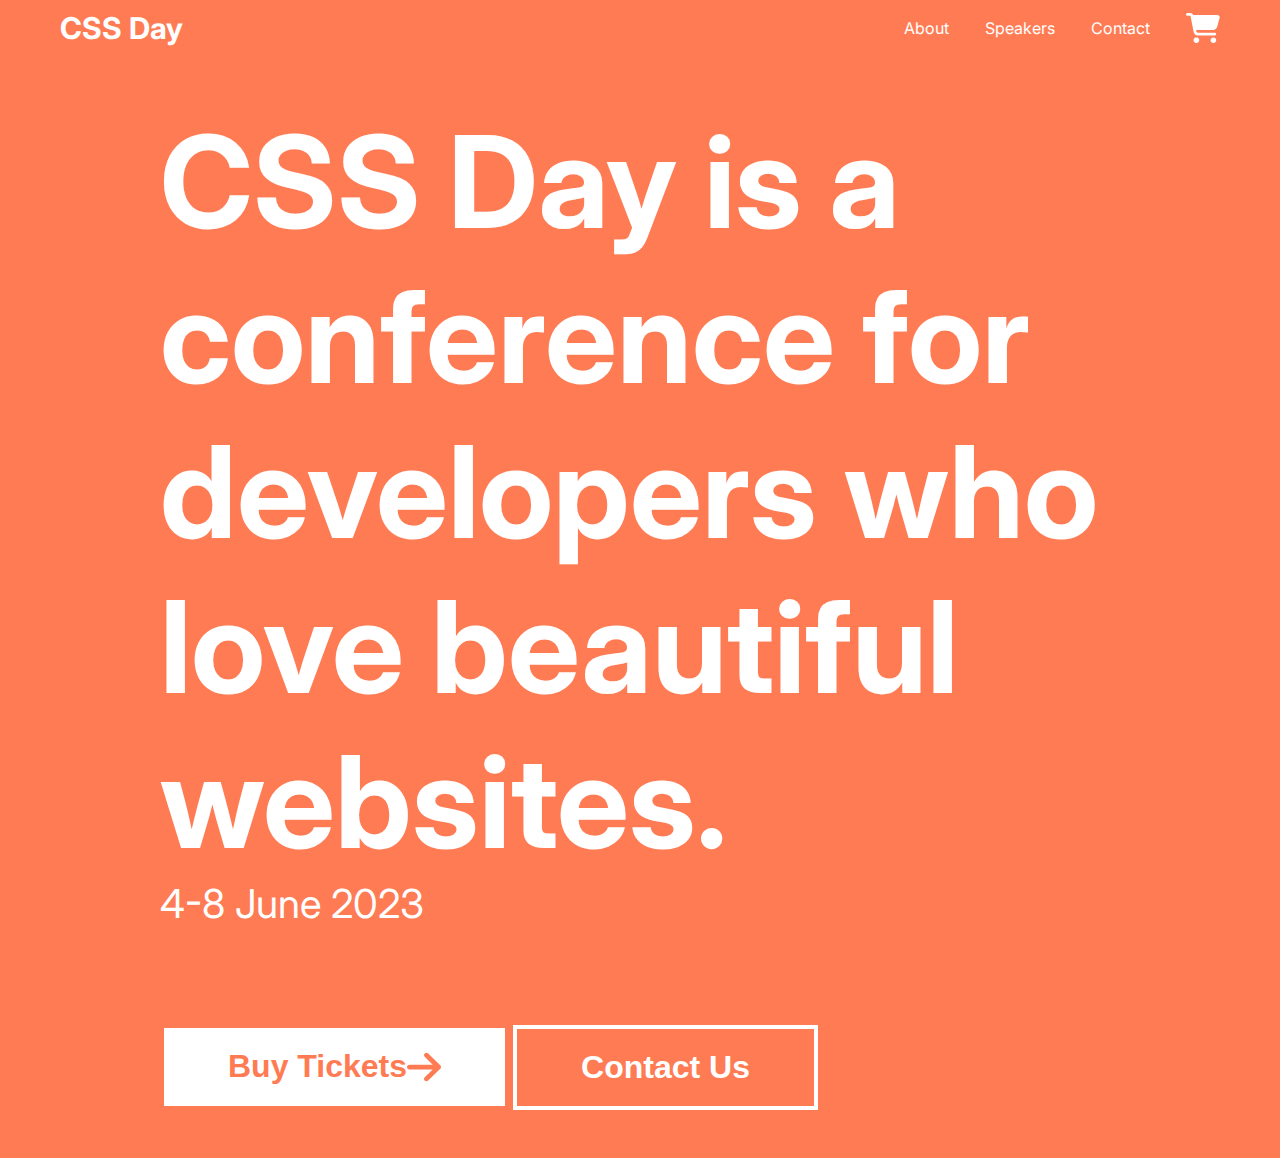
<file: index.html>
<!DOCTYPE html>
<html lang="en">

<head>
    <meta charset="UTF-8">
    <meta http-equiv="X-UA-Compatible" content="IE=edge">
    <meta name="viewport" content="width=device-width, initial-scale=1.0">
    <title>CSS Day</title>
    <link rel="stylesheet" href="style.css">
    <link rel="preconnect" href="https://fonts.googleapis.com">
    <link rel="preconnect" href="https://fonts.gstatic.com" crossorigin>
    <link href="https://fonts.googleapis.com/css2?family=Inter:wght@100..900&display=swap" rel="stylesheet">
</head>

<body>
    <header>
        <a href="index.html" class="First">CSS Day</a>
        <div>
            <nav>
                <ul>
                    <li><a href="about.html">About</a></li>
                    <li><a href="speakers.html">Speakers</a></li>
                    <li><a href="contact.html">Contact</a></li>
                </ul>
            </nav>
            <img src="./icons/shopping-cart.svg" alt="Shopping cart">
        </div>
    </header>
    <main>
        <p class="animate-title">CSS Day is a conference for developers who love beautiful websites.</p>
        <p class="animate-subtitle">4-8 June 2023</p>
        <div class="box animate-buttons">
        <button class="Buy">Buy Tickets    <img src="./icons/arrow-right.svg" alt="Right arrow"></button>
        <button class="Contact">Contact Us</button>
        </div>
    </main>
    <script src="popup.js"></script>
</body>

</html>
</file>
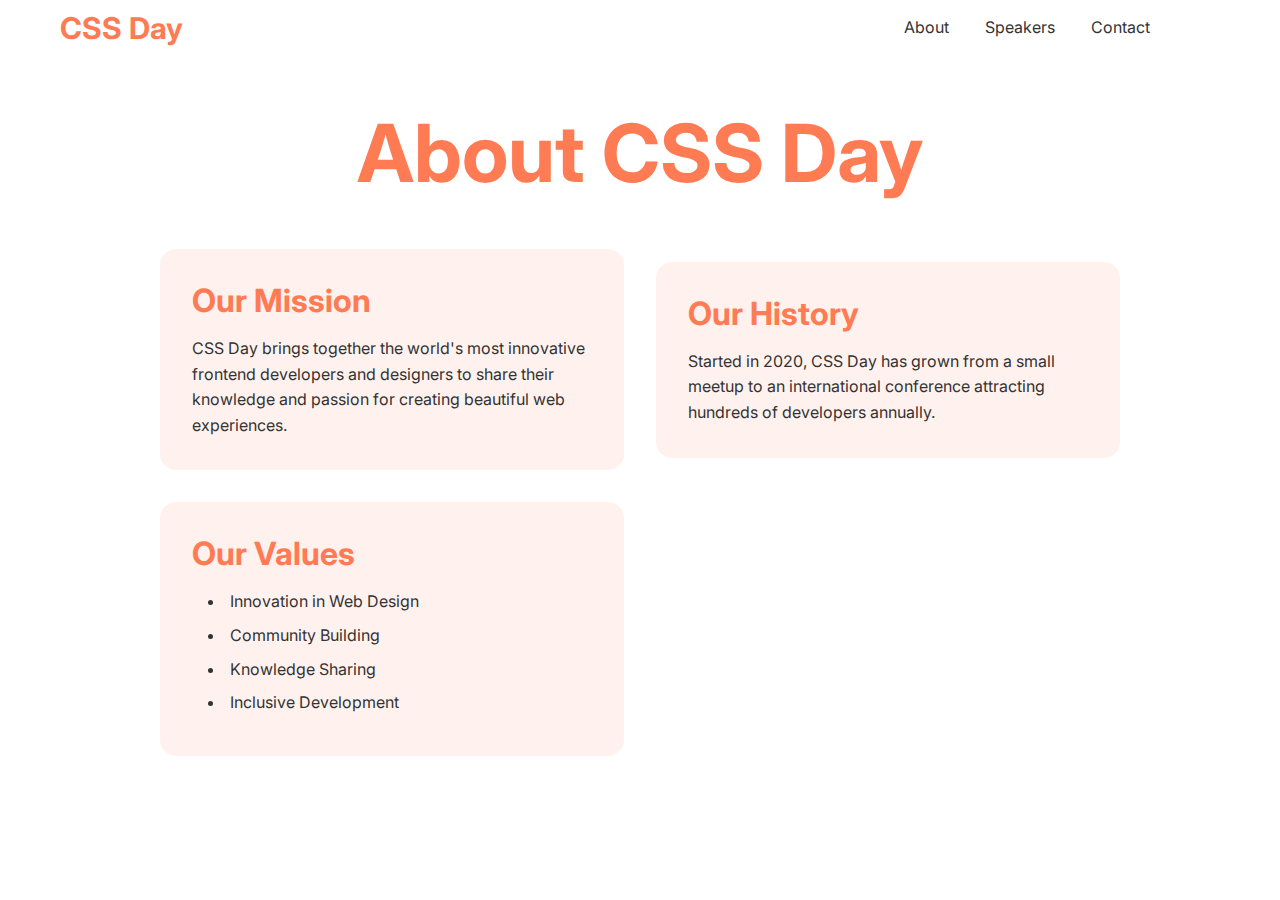
<file: about.html>
<!DOCTYPE html>
<html lang="en">
<head>
    <meta charset="UTF-8">
    <meta http-equiv="X-UA-Compatible" content="IE=edge">
    <meta name="viewport" content="width=device-width, initial-scale=1.0">
    <title>About CSS Day</title>
    <link rel="stylesheet" href="about.css">
    <link rel="preconnect" href="https://fonts.googleapis.com">
    <link rel="preconnect" href="https://fonts.gstatic.com" crossorigin>
    <link href="https://fonts.googleapis.com/css2?family=Inter:wght@100..900&display=swap" rel="stylesheet">
</head>
<body>
    <header>
        <a href="index.html" class="First">CSS Day</a>
        <div>
            <nav>
                <ul>
                    <li><a href="about.html">About</a></li>
                    <li><a href="speakers.html">Speakers</a></li>
                    <li><a href="contact.html">Contact</a></li>
                </ul>
            </nav>
            <img src="./icons/shopping-cart.svg" alt="Shopping cart">
        </div>
    </header>
    <main>
        <h1 class="animate-fade-in">About CSS Day</h1>
        <div class="about-content animate-slide-up">
            <section class="mission">
                <h2>Our Mission</h2>
                <p>CSS Day brings together the world's most innovative frontend developers and designers to share their knowledge and passion for creating beautiful web experiences.</p>
            </section>
            <section class="history">
                <h2>Our History</h2>
                <p>Started in 2020, CSS Day has grown from a small meetup to an international conference attracting hundreds of developers annually.</p>
            </section>
            <section class="values">
                <h2>Our Values</h2>
                <ul>
                    <li>Innovation in Web Design</li>
                    <li>Community Building</li>
                    <li>Knowledge Sharing</li>
                    <li>Inclusive Development</li>
                </ul>
            </section>
        </div>
    </main>
</body>
</html>
</file>
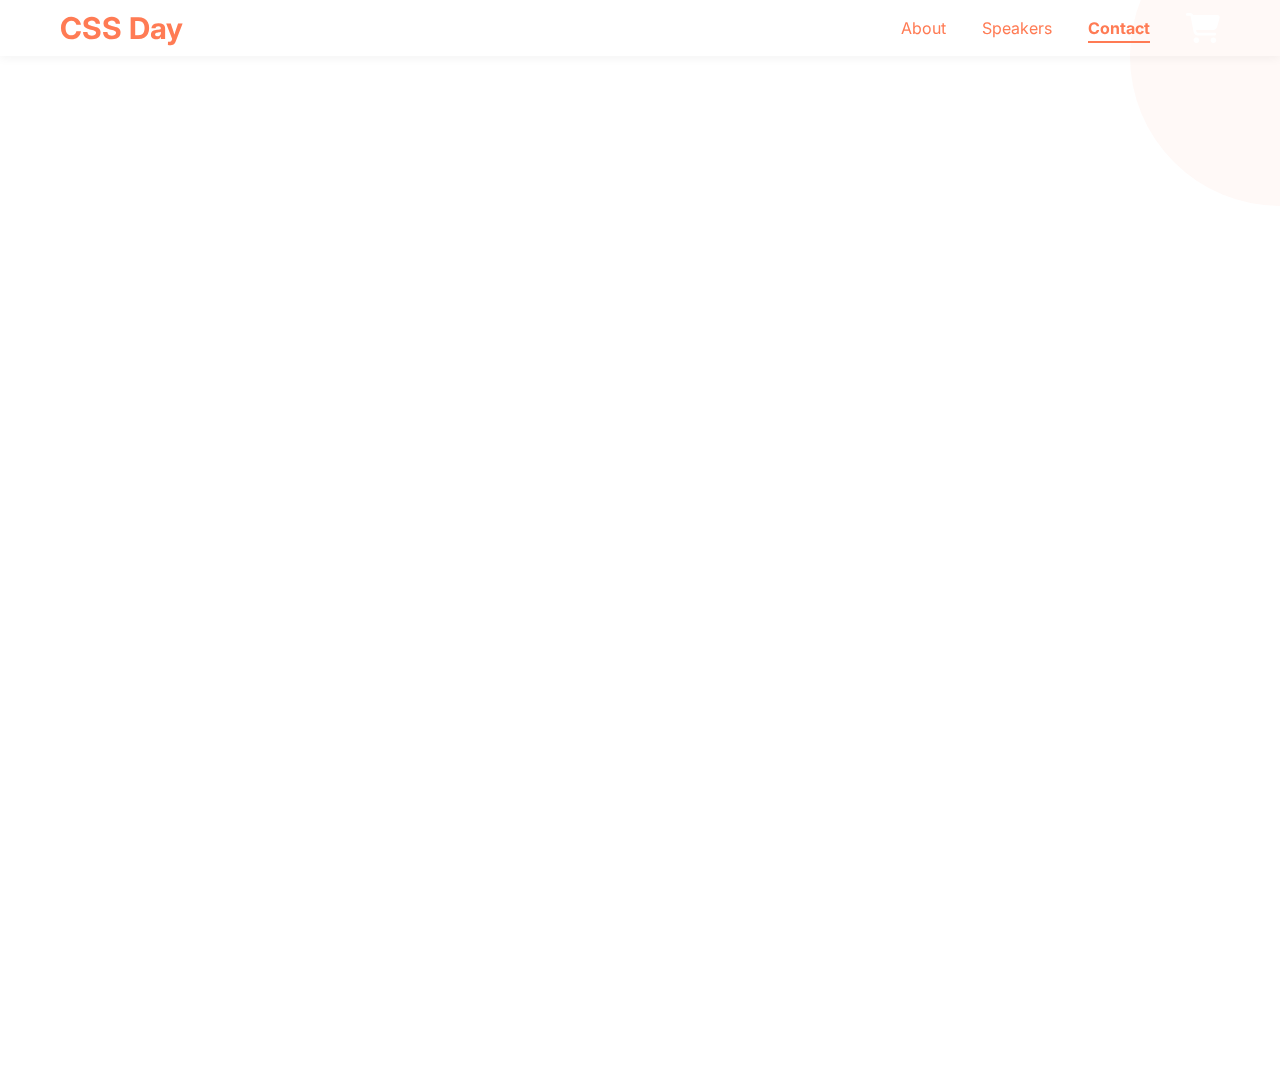
<file: contact.html>
<!DOCTYPE html>
<html lang="en">
<head>
    <meta charset="UTF-8">
    <meta http-equiv="X-UA-Compatible" content="IE=edge">
    <meta name="viewport" content="width=device-width, initial-scale=1.0">
    <title>Contact CSS Day</title>
    <link rel="stylesheet" href="contact.css">
    <link rel="preconnect" href="https://fonts.googleapis.com">
    <link rel="preconnect" href="https://fonts.gstatic.com" crossorigin>
    <link href="https://fonts.googleapis.com/css2?family=Inter:wght@100..900&display=swap" rel="stylesheet">
    <link rel="stylesheet" href="https://cdnjs.cloudflare.com/ajax/libs/font-awesome/6.0.0/css/all.min.css">
</head>
<body>
    <header>
        <a href="index.html" class="First">CSS Day</a>
        <div>
            <nav>
                <ul>
                    <li><a href="about.html">About</a></li>
                    <li><a href="speakers.html">Speakers</a></li>
                    <li><a href="contact.html" class="active">Contact</a></li>
                </ul>
            </nav>
            <img src="./icons/shopping-cart.svg" alt="Shopping cart" class="cart-icon pulse">
        </div>
    </header>
    <main>
        <div class="page-decoration"></div>
        
        <h1 class="animate-fade-in">Get In Touch</h1>
        <p class="subtitle animate-fade-in">We'd love to hear from you! Send us a message and we'll respond as soon as possible.</p>
        
        <div class="contact-container">
            <form class="contact-form animate-slide-up">
                <h2><span class="highlight">Send</span> a Message</h2>
                
                <div class="form-group animate-item" style="animation-delay: 0.1s">
                    <label for="name">Name</label>
                    <div class="input-container">
                        <i class="fas fa-user"></i>
                        <input type="text" id="name" placeholder="Your full name" required>
                    </div>
                </div>
                
                <div class="form-group animate-item" style="animation-delay: 0.2s">
                    <label for="email">Email</label>
                    <div class="input-container">
                        <i class="fas fa-envelope"></i>
                        <input type="email" id="email" placeholder="Your email address" required>
                    </div>
                </div>
                
                <div class="form-group animate-item" style="animation-delay: 0.3s">
                    <label for="subject">Subject</label>
                    <div class="input-container">
                        <i class="fas fa-tag"></i>
                        <input type="text" id="subject" placeholder="Message subject" required>
                    </div>
                </div>
                
                <div class="form-group animate-item" style="animation-delay: 0.4s">
                    <label for="message">Message</label>
                    <div class="input-container textarea-container">
                        <i class="fas fa-comment-alt"></i>
                        <textarea id="message" rows="5" placeholder="Your message here..." required></textarea>
                    </div>
                </div>
                
                <button type="submit" class="submit-btn animate-item" style="animation-delay: 0.5s">
                    <span>Send Message</span>
                    <i class="fas fa-paper-plane"></i>
                </button>
            </form>
            
            <div class="contact-info animate-slide-from-right">
                <h2>Contact <span class="highlight">Information</span></h2>
                
                <div class="info-item">
                    <div class="icon-container">
                        <i class="fas fa-envelope"></i>
                    </div>
                    <div>
                        <h3>Email Us</h3>
                        <p>info@cssday.com</p>
                    </div>
                </div>
                
                <div class="info-item">
                    <div class="icon-container">
                        <i class="fas fa-phone-alt"></i>
                    </div>
                    <div>
                        <h3>Call Us</h3>
                        <p>+1 (555) 123-4567</p>
                    </div>
                </div>
                
                <div class="info-item">
                    <div class="icon-container">
                        <i class="fas fa-map-marker-alt"></i>
                    </div>
                    <div>
                        <h3>Visit Us</h3>
                        <p>123 Web Street<br>Developer City, 12345</p>
                    </div>
                </div>
                
                <div class="social-media">
                    <h3>Follow Us</h3>
                    <div class="social-icons">
                        <a href="#" class="social-icon"><i class="fab fa-twitter"></i></a>
                        <a href="#" class="social-icon"><i class="fab fa-facebook-f"></i></a>
                        <a href="#" class="social-icon"><i class="fab fa-instagram"></i></a>
                        <a href="#" class="social-icon"><i class="fab fa-linkedin-in"></i></a>
                    </div>
                </div>
                
                <div class="map-container">
                    <div class="map">
                        <!-- You can replace this with an actual Google Maps iframe -->
                        <div class="map-placeholder">
                            <i class="fas fa-map-marked-alt"></i>
                            <p>Interactive Map</p>
                        </div>
                    </div>
                </div>
            </div>
        </div>
    </main>
    
    <footer class="animate-fade-in" style="animation-delay: 0.8s">
        <p>&copy; 2023 CSS Day. All rights reserved.</p>
    </footer>
    
    <script>
        // Simple form submission animation
        document.querySelector('.contact-form').addEventListener('submit', function(e) {
            e.preventDefault();
            
            const form = this;
            const submitBtn = form.querySelector('.submit-btn');
            
            // Add sending class
            submitBtn.classList.add('sending');
            submitBtn.innerHTML = '<span>Sending...</span><i class="fas fa-spinner fa-spin"></i>';
            
            // Simulate form submission (replace with actual form submission)
            setTimeout(function() {
                form.style.transform = 'translateY(20px)';
                form.style.opacity = '0';
                
                setTimeout(function() {
                    // Show success message
                    form.innerHTML = `
                        <div class="success-message">
                            <i class="fas fa-check-circle"></i>
                            <h2>Message Sent!</h2>
                            <p>Thank you for reaching out. We'll get back to you shortly.</p>
                            <button type="button" class="reset-form-btn">Send Another Message</button>
                        </div>
                    `;
                    form.style.transform = 'translateY(0)';
                    form.style.opacity = '1';
                    
                    // Reset form button
                    form.querySelector('.reset-form-btn').addEventListener('click', function() {
                        location.reload();
                    });
                }, 300);
            }, 2000);
        });
    </script>
</body>
</html>
</file>
<file: style.css>
@import "./base.css";
body {
  background-color: var(--Orange);
  color: var(--White);
  font-family: "Inter", sans-serif;
}

main {
  padding: 3rem 10rem; /* 50px 150px */
}

p {
  font-family: inherit;
  font-weight: bold;
  font-size: 8rem; /* 128px */
}

p:nth-child(2) {
  font-size: 2.5rem; /* 40px */
  font-weight: normal;
}

.Buy {
  margin-top: 6rem; /* 100px */
  margin-right: 0.25rem; /* 4px */
  padding: 1.25rem 4rem; /* 20px 64px */
  background-color: var(--White);
  color: var(--Orange);
  font-weight: bold;
  font-size: 2rem; /* 32px */
  border: 0.25rem solid var(--Orange);
  display: flex;
  transition: outline 0.3s linear;
}

.Contact {
  margin-top: 6rem; /* 100px */
  padding: 1.25rem 4rem; /* 20px 64px */
  background-color: var(--Orange);
  color: var(--White);
  border: 0.25rem solid white;
  font-weight: bold;
  font-size: 2rem; /* 32px */
  transition: outline 0.3s linear;
}

.box {
  display: flex;
}

button:hover {
  outline: 0.25rem solid black;
}

/* Responsive Design */
@media (max-width: 768px) {
  main {
    padding: 2rem; /* Adjusted padding for smaller screens */
  }

  p {
    font-size: 6rem; /* Adjusted font size for smaller screens */
  }

  p:nth-child(2) {
    font-size: 1.5rem; /* Adjusted font size for smaller screens */
  }

  .Buy, .Contact {
    font-size: 1.5rem; /* Adjusted button font size */
    padding: 1rem 3rem; /* Adjusted padding for smaller buttons */
  }
}

@media (max-width: 480px) {
  p {
    font-size: 4rem; /* Further adjusted font size for very small screens */
  }

  p:nth-child(2) {
    font-size: 1.25rem; /* Further adjusted font size for very small screens */
  }

  .Buy, .Contact {
    font-size: 1.25rem; /* Further adjusted button font size */
    padding: 0.75rem 2rem; /* Further adjusted padding for very small buttons */
  }
}

/* Add to existing style.css */
.popup {
    display: none;
    position: fixed;
    top: 0;
    left: 0;
    width: 100%;
    height: 100%;
    background-color: rgba(0, 0, 0, 0.5);
    justify-content: center;
    align-items: center;
    z-index: 1000;
}

.popup-content {
    background-color: var(--White);
    padding: 2.5rem;
    border-radius: 1rem;
    position: relative;
    width: 90%;
    max-width: 500px;
    animation: popupSlide 0.4s cubic-bezier(0.175, 0.885, 0.32, 1.275);
    box-shadow: 0 10px 30px rgba(0, 0, 0, 0.3);
    color: #333;
}

.popup-content h2 {
    color: var(--Orange);
    margin-bottom: 1.5rem;
    text-align: center;
    font-size: 2rem;
}

.form-group {
    margin-bottom: 1.5rem;
}

.form-group label {
    display: block;
    margin-bottom: 0.5rem;
    font-weight: 500;
    color: var(--Orange);
}

.form-group input,
.form-group textarea,
.form-group select {
    width: 100%;
    padding: 0.75rem;
    border: 2px solid #e0e0e0;
    border-radius: 0.5rem;
    font-family: "Inter", sans-serif;
    transition: border-color 0.3s ease;
}

.form-group input:focus,
.form-group textarea:focus,
.form-group select:focus {
    outline: none;
    border-color: var(--Orange);
}

.popup-content button {
    background-color: var(--Orange);
    color: var(--White);
    border: none;
    padding: 0.75rem 1.5rem;
    border-radius: 0.5rem;
    cursor: pointer;
    font-weight: bold;
    transition: all 0.3s ease;
    display: block;
    margin: 0 auto;
    font-size: 1.1rem;
}

.popup-content button:hover {
    transform: translateY(-3px);
    box-shadow: 0 5px 15px rgba(255, 123, 84, 0.3);
    outline: none;
}

.close {
    position: absolute;
    right: 1.25rem;
    top: 1.25rem;
    font-size: 1.75rem;
    cursor: pointer;
    color: var(--Orange);
    transition: transform 0.3s ease;
    width: 30px;
    height: 30px;
    display: flex;
    align-items: center;
    justify-content: center;
    border-radius: 50%;
}

.close:hover {
    transform: rotate(90deg);
    background-color: rgba(255, 123, 84, 0.1);
}

@keyframes popupSlide {
    from {
        opacity: 0;
        transform: translateY(-40px) scale(0.9);
    }
    to {
        opacity: 1;
        transform: translateY(0) scale(1);
    }
}

/* Animations for Index Page */
.animate-title {
  animation: slideInLeft 1s ease-out;
}

.animate-subtitle {
  animation: slideInLeft 1s ease-out 0.3s;
  animation-fill-mode: both;
}

.animate-buttons {
  animation: fadeUp 1s ease-out 0.6s;
  animation-fill-mode: both;
}

@keyframes slideInLeft {
  from {
    opacity: 0;
    transform: translateX(-100px);
  }
  to {
    opacity: 1;
    transform: translateX(0);
  }
}

@keyframes fadeUp {
  from {
    opacity: 0;
    transform: translateY(30px);
  }
  to {
    opacity: 1;
    transform: translateY(0);
  }
}
</file>
<file: about.css>
@import "./base.css";

body {
    background-color: var(--White);
    color: var(--Orange);
    font-family: "Inter", sans-serif;
}

main {
    padding: 3rem 10rem;
}

h1 {
    font-size: 5rem;
    margin-bottom: 3rem;
    text-align: center;
}

.about-content {
    display: grid;
    grid-template-columns: repeat(auto-fit, minmax(300px, 1fr));
    gap: 2rem;
}

section {
    background: rgba(255, 123, 84, 0.1);
    padding: 2rem;
    border-radius: 1rem;
    transition: transform 0.3s ease;
}

section:hover {
    transform: translateY(-10px);
}

h2 {
    color: var(--Orange);
    margin-bottom: 1rem;
    font-size: 2rem;
}

p, ul {
    color: #333;
    line-height: 1.6;
}

.values ul {
    list-style-position: inside;
    padding-left: 1rem;
}

.values li {
    margin: 0.5rem 0;
}

/* Animations */
.animate-fade-in {
    animation: fadeIn 1s ease-in;
}

.animate-slide-up {
    animation: slideUp 1s ease-out;
}

@keyframes fadeIn {
    from { opacity: 0; }
    to { opacity: 1; }
}

@keyframes slideUp {
    from {
        opacity: 0;
        transform: translateY(50px);
    }
    to {
        opacity: 1;
        transform: translateY(0);
    }
}
</file>
<file: contact.css>
@import "./base.css";

:root {
    --animation-timing: 0.3s;
}

body {
    background-color: var(--White);
    color: var(--Orange);
    font-family: "Inter", sans-serif;
    position: relative;
    overflow-x: hidden;
}

/* Header enhancements */
header {
    position: relative;
    z-index: 10;
    box-shadow: 0 2px 10px rgba(0, 0, 0, 0.05);
}

.active {
    font-weight: bold;
    position: relative;
}

.active::after {
    content: "";
    position: absolute;
    bottom: -5px;
    left: 0;
    width: 100%;
    height: 2px;
    background-color: var(--Orange);
    transform: scaleX(1);
    transition: transform 0.3s ease;
}

nav ul li a {
    position: relative;
    transition: color 0.3s ease;
}

nav ul li a::after {
    content: "";
    position: absolute;
    bottom: -5px;
    left: 0;
    width: 100%;
    height: 2px;
    background-color: var(--Orange);
    transform: scaleX(0);
    transition: transform 0.3s ease;
}

nav ul li a:hover::after {
    transform: scaleX(1);
}

.cart-icon {
    transition: transform 0.3s ease;
}

.cart-icon:hover {
    transform: translateY(-3px);
}

.pulse {
    animation: pulse 2s infinite;
}

@keyframes pulse {
    0% {
        transform: scale(1);
    }
    50% {
        transform: scale(1.05);
    }
    100% {
        transform: scale(1);
    }
}

/* Main content */
main {
    padding: 3rem 10rem;
    position: relative;
}

.page-decoration {
    position: absolute;
    top: 0;
    right: 0;
    width: 300px;
    height: 300px;
    background: var(--Orange);
    opacity: 0.05;
    border-radius: 50%;
    transform: translate(50%, -50%);
    z-index: -1;
}

.page-decoration::before {
    content: "";
    position: absolute;
    bottom: -100px;
    left: -200px;
    width: 200px;
    height: 200px;
    background: var(--Orange);
    opacity: 0.05;
    border-radius: 50%;
}

h1 {
    font-size: 4.5rem;
    margin-bottom: 1rem;
    text-align: center;
    position: relative;
    display: inline-block;
    left: 50%;
    transform: translateX(-50%);
}

h1::after {
    content: "";
    position: absolute;
    bottom: -10px;
    left: 30%;
    width: 40%;
    height: 4px;
    background-color: var(--Orange);
    border-radius: 2px;
}

.subtitle {
    text-align: center;
    color: #666;
    font-size: 1.2rem;
    margin-bottom: 4rem;
    max-width: 700px;
    margin-left: auto;
    margin-right: auto;
}

.contact-container {
    display: grid;
    grid-template-columns: 1fr 1fr;
    gap: 4rem;
    max-width: 1200px;
    margin: 0 auto;
}

/* Form styling */
.contact-form, .contact-info {
    border-radius: 1rem;
    overflow: hidden;
    box-shadow: 0 10px 30px rgba(0, 0, 0, 0.05);
    transition: transform var(--animation-timing) ease, box-shadow var(--animation-timing) ease;
}

.contact-form:hover, .contact-info:hover {
    transform: translateY(-5px);
    box-shadow: 0 15px 40px rgba(0, 0, 0, 0.1);
}

.contact-form {
    background: linear-gradient(to bottom right, rgba(255, 123, 84, 0.05), rgba(255, 123, 84, 0.15));
    padding: 2.5rem;
    position: relative;
}

.contact-form h2, .contact-info h2 {
    font-size: 1.8rem;
    margin-bottom: 2rem;
    position: relative;
    display: inline-block;
}

.highlight {
    position: relative;
    z-index: 1;
}

.highlight::before {
    content: "";
    position: absolute;
    bottom: 0;
    left: 0;
    width: 100%;
    height: 30%;
    background-color: rgba(255, 123, 84, 0.2);
    z-index: -1;
    transform: skewX(-10deg);
}

.form-group {
    margin-bottom: 1.5rem;
    opacity: 0;
    transform: translateY(20px);
    animation: fadeInUp 0.5s forwards;
}

.form-group label {
    display: block;
    margin-bottom: 0.5rem;
    color: #444;
    font-weight: 500;
    transition: color 0.3s ease;
}

.input-container {
    position: relative;
    display: flex;
    align-items: center;
    background-color: white;
    border: 2px solid transparent;
    border-radius: 0.5rem;
    overflow: hidden;
    transition: all 0.3s ease;
}

.input-container:focus-within {
    border-color: var(--Orange);
    box-shadow: 0 0 0 4px rgba(255, 123, 84, 0.15);
}

.input-container i {
    color: #aaa;
    padding: 0 1rem;
    transition: color 0.3s ease;
}

.input-container:focus-within i,
.textarea-container:focus-within i {
    color: var(--Orange);
}

.input-container input, .input-container textarea {
    flex: 1;
    border: none;
    padding: 1rem 0.8rem 1rem 0;
    font-family: inherit;
    background: transparent;
    transition: all 0.3s ease;
}

.input-container input:focus, .input-container textarea:focus {
    outline: none;
}

.textarea-container {
    align-items: flex-start;
}

.textarea-container i {
    padding-top: 1rem;
}

button.submit-btn {
    background-color: var(--Orange);
    color: var(--White);
    padding: 1rem 2rem;
    border: none;
    border-radius: 0.5rem;
    cursor: pointer;
    font-weight: 600;
    font-size: 1rem;
    display: flex;
    align-items: center;
    justify-content: center;
    gap: 10px;
    transition: all 0.3s ease;
    width: 100%;
    margin-top: 2rem;
    position: relative;
    overflow: hidden;
    opacity: 0;
    transform: translateY(20px);
    animation: fadeInUp 0.5s forwards;
}

button.submit-btn span {
    position: relative;
    z-index: 2;
}

button.submit-btn i {
    position: relative;
    z-index: 2;
    transition: transform 0.3s ease;
}

button.submit-btn::before {
    content: "";
    position: absolute;
    top: 0;
    left: -100%;
    width: 100%;
    height: 100%;
    background: rgba(255, 255, 255, 0.2);
    transition: transform 0.6s ease;
    z-index: 1;
}

button.submit-btn:hover {
    transform: translateY(-3px);
    box-shadow: 0 7px 15px rgba(255, 123, 84, 0.3);
}

button.submit-btn:hover::before {
    transform: translateX(100%);
}

button.submit-btn:hover i {
    transform: translateX(5px);
}

button.submit-btn:active {
    transform: translateY(0);
}

.sending {
    background-color: #4CAF50 !important;
}

/* Contact info styling */
.contact-info {
    background: white;
    padding: 2.5rem;
    position: relative;
}

.info-item {
    display: flex;
    align-items: flex-start;
    margin-bottom: 2rem;
    transition: transform 0.3s ease;
}

.info-item:hover {
    transform: translateX(5px);
}

.icon-container {
    width: 50px;
    height: 50px;
    background-color: rgba(255, 123, 84, 0.1);
    border-radius: 50%;
    display: flex;
    align-items: center;
    justify-content: center;
    margin-right: 1rem;
    transition: all 0.3s ease;
}

.info-item:hover .icon-container {
    background-color: var(--Orange);
}

.icon-container i {
    color: var(--Orange);
    font-size: 1.2rem;
    transition: all 0.3s ease;
}

.info-item:hover .icon-container i {
    color: white;
}

.info-item h3 {
    margin: 0;
    font-size: 1.2rem;
    color: #333;
}

.info-item p {
    margin: 0.3rem 0 0;
    color: #666;
    font-size: 0.95rem;
    line-height: 1.5;
}

.social-media {
    margin-top: 3rem;
    margin-bottom: 2rem;
}

.social-media h3 {
    font-size: 1.2rem;
    color: #333;
    margin-bottom: 1rem;
}

.social-icons {
    display: flex;
    gap: 15px;
}

.social-icon {
    width: 40px;
    height: 40px;
    background-color: rgba(255, 123, 84, 0.1);
    border-radius: 50%;
    display: flex;
    align-items: center;
    justify-content: center;
    transition: all 0.3s ease;
}

.social-icon i {
    color: var(--Orange);
    transition: all 0.3s ease;
}

.social-icon:hover {
    background-color: var(--Orange);
    transform: translateY(-3px);
}

.social-icon:hover i {
    color: white;
}

.map-container {
    margin-top: 2rem;
    border-radius: 1rem;
    overflow: hidden;
    box-shadow: 0 5px 15px rgba(0, 0, 0, 0.05);
}

.map {
    height: 180px;
    background-color: #f5f5f5;
}

.map-placeholder {
    height: 100%;
    display: flex;
    flex-direction: column;
    align-items: center;
    justify-content: center;
    color: #888;
}

.map-placeholder i {
    font-size: 2rem;
    margin-bottom: 0.5rem;
    color: var(--Orange);
}

/* Success message */
.success-message {
    text-align: center;
    padding: 2rem;
    animation: fadeIn 0.5s forwards;
}

.success-message i {
    font-size: 4rem;
    color: #4CAF50;
    margin-bottom: 1.5rem;
    animation: scaleIn 0.5s ease-out;
}

.success-message h2 {
    color: #333;
    margin-bottom: 1rem;
}

.success-message p {
    color: #666;
    margin-bottom: 2rem;
}

.reset-form-btn {
    background-color: var(--Orange);
    color: white;
    border: none;
    padding: 0.8rem 1.5rem;
    border-radius: 0.5rem;
    cursor: pointer;
    transition: all 0.3s ease;
}

.reset-form-btn:hover {
    background-color: #ff6a40;
    transform: translateY(-2px);
}

/* Footer */
footer {
    text-align: center;
    padding: 2rem 0;
    margin-top: 4rem;
    color: #666;
    border-top: 1px solid #eee;
}

/* Animations */
.animate-fade-in {
    opacity: 0;
    animation: fadeIn 1s ease-in forwards;
}

.animate-slide-up {
    opacity: 0;
    transform: translateY(50px);
    animation: slideUp 1s ease-out forwards;
}

.animate-slide-from-right {
    opacity: 0;
    transform: translateX(50px);
    animation: slideFromRight 1s ease-out forwards;
}

.animate-item {
    opacity: 0;
    transform: translateY(20px);
    animation: fadeInUp 0.5s forwards;
}

@keyframes fadeIn {
    from { opacity: 0; }
    to { opacity: 1; }
}

@keyframes slideUp {
    from {
        opacity: 0;
        transform: translateY(50px);
    }
    to {
        opacity: 1;
        transform: translateY(0);
    }
}

@keyframes slideFromRight {
    from {
        opacity: 0;
        transform: translateX(50px);
    }
    to {
        opacity: 1;
        transform: translateX(0);
    }
}

@keyframes fadeInUp {
    to {
        opacity: 1;
        transform: translateY(0);
    }
}

@keyframes scaleIn {
    from {
        transform: scale(0);
    }
    to {
        transform: scale(1);
    }
}

/* Responsive Design */
@media (max-width: 1024px) {
    main {
        padding: 2rem 5rem;
    }
    
    h1 {
        font-size: 3.5rem;
    }
}

@media (max-width: 768px) {
    main {
        padding: 2rem;
    }
    
    h1 {
        font-size: 3rem;
    }
    
    .contact-container {
        grid-template-columns: 1fr;
        gap: 3rem;
    }
    
    .contact-form, .contact-info {
        max-width: 600px;
        margin: 0 auto;
        width: 100%;
    }
}

@media (max-width: 480px) {
    h1 {
        font-size: 2.5rem;
    }
    
    .subtitle {
        font-size: 1rem;
    }
    
    .contact-form, .contact-info {
        padding: 1.5rem;
    }
    
    .contact-form h2, .contact-info h2 {
        font-size: 1.5rem;
    }
}
</file>
